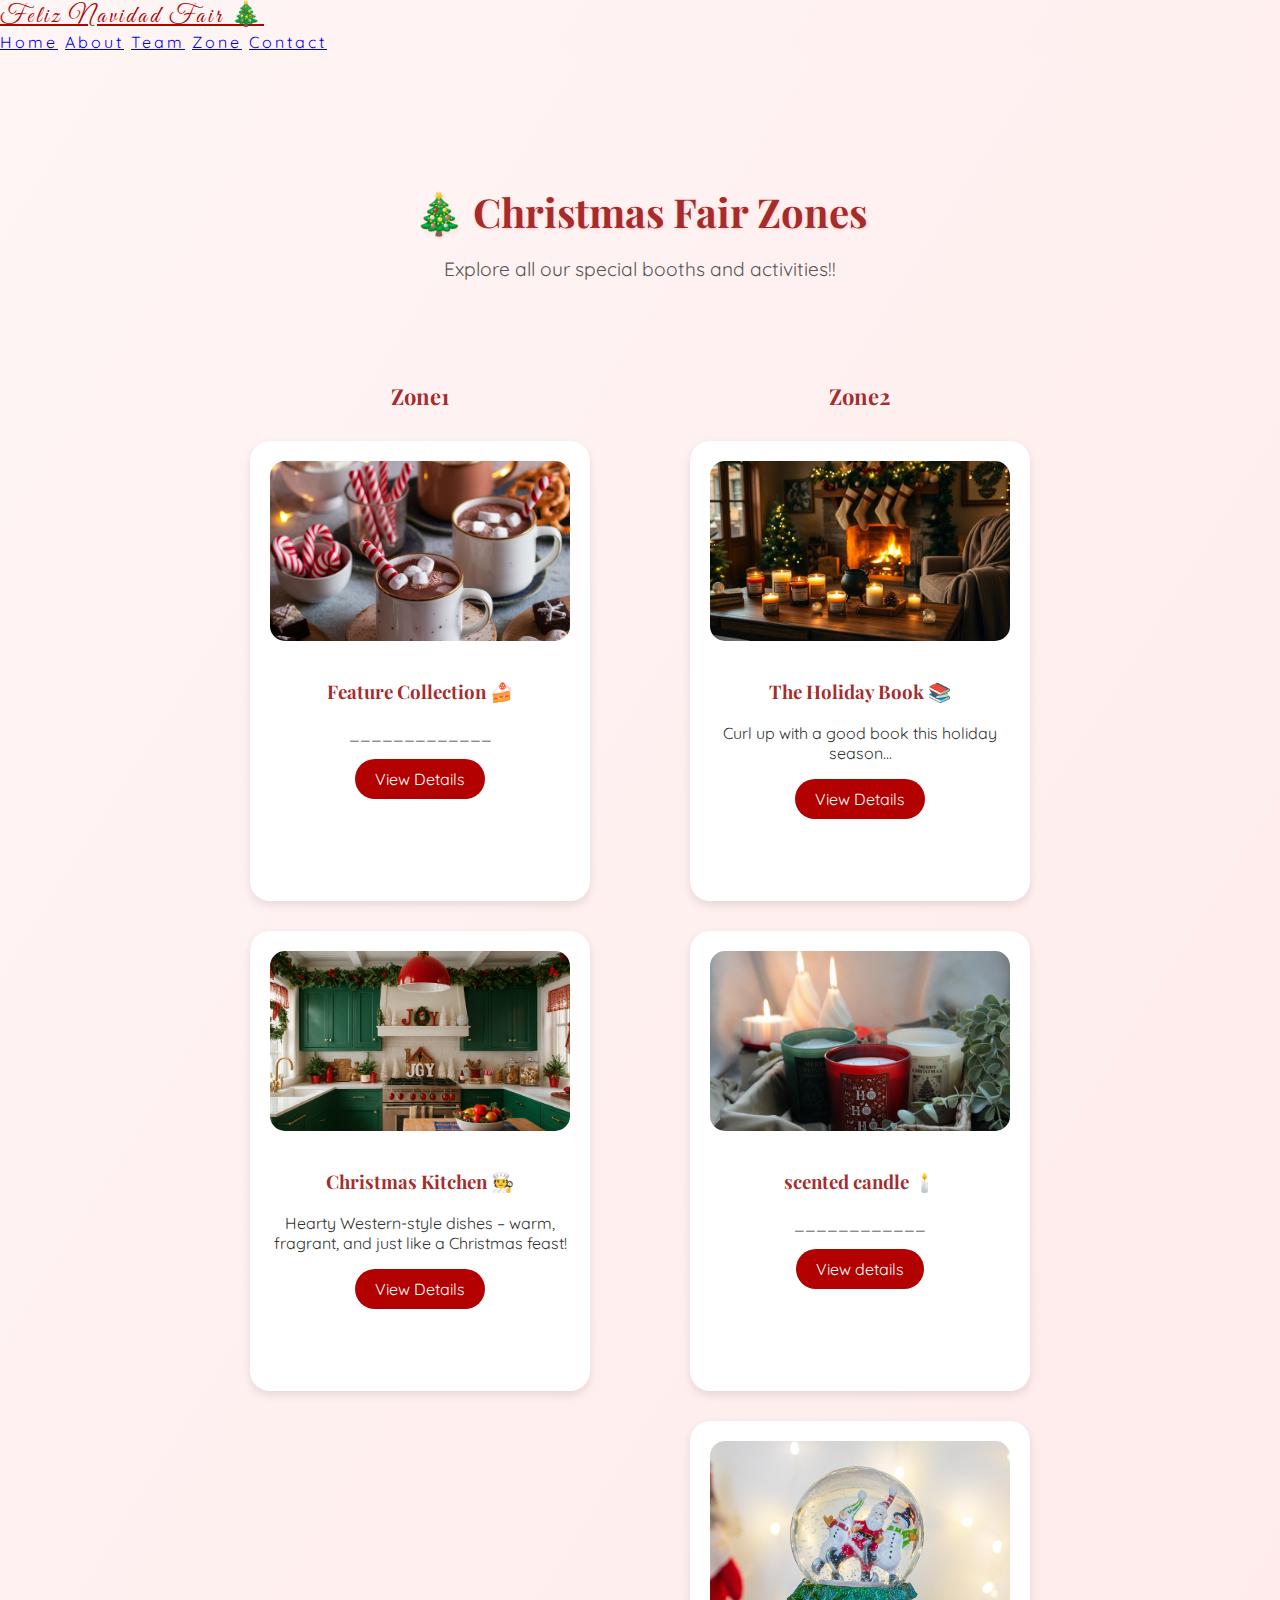
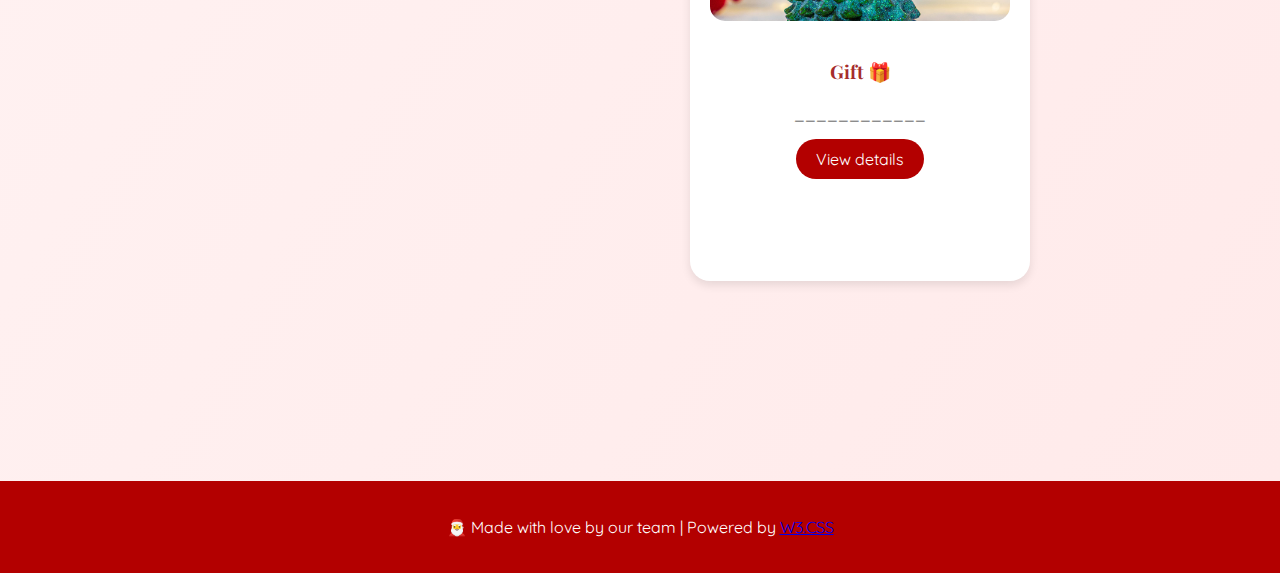
<file: booth-directory.html>
<!DOCTYPE html>
<html lang="th">

<head>
  <meta charset="UTF-8">
  <title>Booth Directory | Feliz Navidad Fair</title>
  <meta name="viewport" content="width=device-width, initial-scale=1">

  <link rel="stylesheet" href="https://www.w3schools.com/w3css/5/w3.css">

  <link rel="stylesheet" href="CSS/mystyle.css">

  <link rel="preconnect" href="https://fonts.googleapis.com">
  <link rel="preconnect" href="https://fonts.gstatic.com" crossorigin>
  <link
    href="https://fonts.googleapis.com/css2?family=Great+Vibes&family=Playfair+Display:wght@400;600&family=Quicksand:wght@400;600&display=swap"
    rel="stylesheet">

  <style>
    body {
      background: linear-gradient(to bottom right, #fff5f5, #ffeaea);
    }

    .zone-section {
      padding-top: 100px;
      padding-bottom: 80px;
    }
  </style>
</head>

<body>

  <div class="w3-top">
    <div class="w3-bar w3-white w3-padding w3-card nav-bar">
      <a href="index.html" class="w3-bar-item w3-button nav-logo">Feliz Navidad Fair 🎄</a>

      <div class="w3-right w3-hide-small">
        <a href="index.html" class="w3-bar-item w3-button">Home</a>
        <a href="index.html#about" class="w3-bar-item w3-button">About</a>
        <a href="index.html#team" class="w3-bar-item w3-button">Team</a>

        <a href="booth-directory.html" class="w3-bar-item w3-button w3-red">Zone</a>

        <a href="index.html#contact" class="w3-bar-item w3-button">Contact</a>
      </div>
    </div>
  </div>

  <div class="zone-section">

    <h2 class="section-title">🎄 Christmas Fair Zones</h2>
    <p class="section-subtitle">Explore all our special booths and activities!!</p>

    <div class="zone-container">

      <!-- zone1 -->
      <div class="zone">
        <div class="zone-tittle">Zone1</div>

        <div class="zone-card">
          <img src="resources/chocolate marshmallow.jpg" alt="Feature Collection" class="zone-image">
          <h3>Feature Collection 🍰</h3>
          <p>_____________</p>
          <a href="boothpage1.html" class="zone-button">View Details</a>
        </div>

        <div class="zone-card">
          <img src="resources/Christmas Kitchen.png" alt="Sweet Delights" class="zone-image">
          <h3>Christmas Kitchen 🧑‍🍳</h3>
          <p>Hearty Western-style dishes – warm, fragrant, and just like a Christmas feast!</p>
          <a href="boothpage2.html" class="zone-button">View Details</a>
        </div>
      </div>

      <!-- zone2 -->
      <div class="zone">
        <div class="zone-tittle">Zone2</div>

        <div class="zone-card">
          <img src="resources/candle1.jpg" alt="The Holiday Book" class="zone-image">
          <h3>The Holiday Book 📚</h3>
          <p>Curl up with a good book this holiday season...</p>
          <a href="boothpage3.html" class="zone-button">View Details</a>
        </div>

        <div class="zone-card">
          <img src="resources/candle2.jpg" alt="scented candle" class="zone-image">
          <h3>scented candle 🕯️</h3>
          <p>____________</p>
          <a href="boothpage4.html" class="zone-button">View details</a>
        </div>

        <div class="zone-card">
          <img src="resources/Snow Globe.jpg" alt="Gifts" class="zone-image">
          <h3>Gift 🎁</h3>
          <p>____________</p>
          <a href="boothpage5.html" class="zone-button">View details</a>
        </div>
      </div>

    </div>
  </div>

  <footer class="footer">
    <p>🎅 Made with love by our team | Powered by <a href="https://www.w3schools.com/w3css/" target="_blank"
        class="w3-hover-text-red">W3.CSS</a></p>
  </footer>

</body>

</html>
</file>
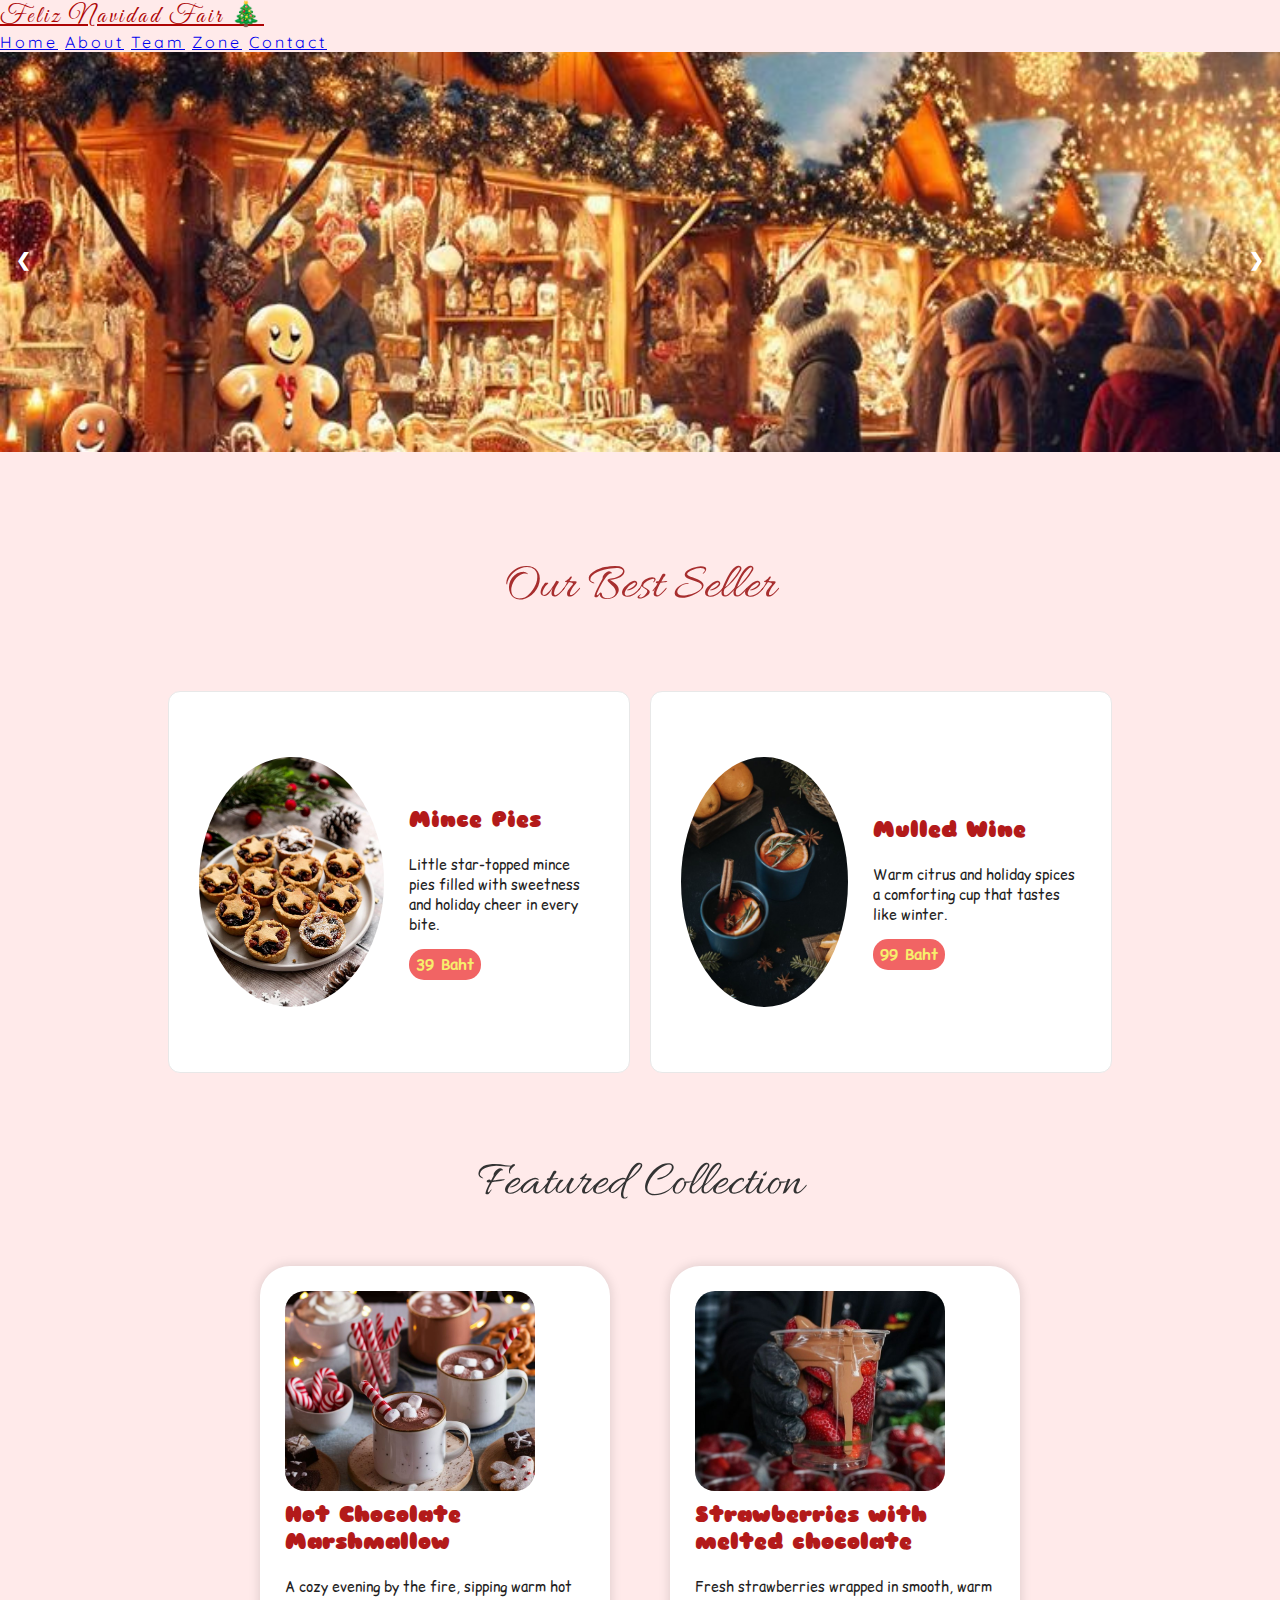
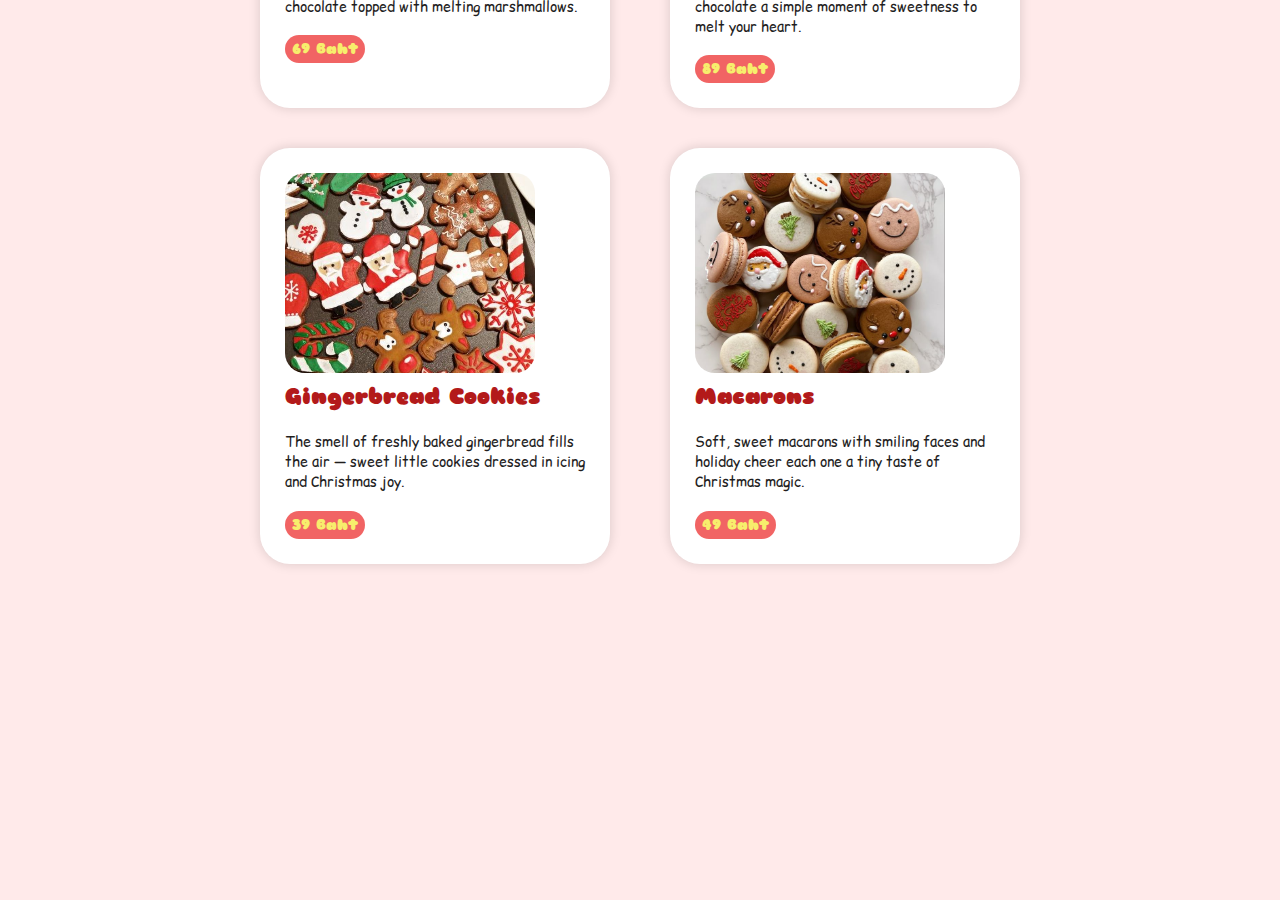
<file: boothpage1.html>
<!DOCTYPE html>
<html lang="en">
<head>
    <meta charset="UTF-8">
    <meta name="viewport" content="width=device-width, initial-scale=1.0">
     <link rel="stylesheet" href="CSS/stylesboothpage1.css">
     <link rel="stylesheet" href="https://www.w3schools.com/w3css/5/w3.css">
     <link rel="stylesheet" href="CSS/mystyle.css">
    <title>Dessert</title>
</head>
<body>
    <div class="poster">
    <div class="w3-top">
        <div class="w3-bar w3-white w3-padding w3-card nav-bar">
           <a href="index.html" class="w3-bar-item w3-button nav-logo">Feliz Navidad Fair 🎄</a>
    
        <div class="w3-right w3-hide-small">
           <a href="index.html" class="w3-bar-item w3-button">Home</a>
           <a href="index.html#about" class="w3-bar-item w3-button">About</a>
           <a href="index.html#team" class="w3-bar-item w3-button">Team</a>
      
           <a href="booth-directory.html" class="w3-bar-item w3-button w3-red">Zone</a>
      
           <a href="index.html#contact" class="w3-bar-item w3-button">Contact</a>
        </div>
        </div>
     </div>

     <div class="slideshow-container">
    <div class="mySlides fade">
      <img src="resources/Christmas Market.jpg" alt="pic1">
    </div>

    <div class="mySlides fade">
      <img src="resources/Dessert shop.jpg" alt="pic2">
    </div>

    <div class="mySlides fade">
      <img src="resources/dessert pretty.jpg" alt="pic3">
    </div>

    <a class="prev" onclick="plusSlides(-1)">&#10094;</a>
    <a class="next" onclick="plusSlides(1)">&#10095;</a>
  </div>

  <script src="js/boothpage4.js"></script>

<section class="Bestseller">
          <h2>Our Best Seller</h2>

     <div class="Bestseller-box">
          <div class="box">
              <img src="resources/Mince pie.jpg" alt="Mince Pies">
          <div class="Bestseller-boxes">
               <h3>Mince Pies</h3>
               <p>Little star-topped mince pies filled with sweetness and holiday cheer in every bite.</p>
               <button class="price">39 Baht</button>
          </div>
          </div>
          <div class="box">
                <img src="resources/Mulled Wine.jpg" alt="Mulled Wine">
          <div class="Bestseller-boxes">
               <h3>Mulled Wine</h3>
               <p>Warm citrus and holiday spices a comforting cup that tastes like winter.</p>
               <button class="price">99 Baht</button>
          </div>
          </div>
     </div>
</section>
     <div class="topper">
          <p>Featured Collection</p>
     </div>
<div class="container">
    <div class="dessert-section">
             <div class="dessert-card">
                   <img src="resources/chocolate marshmallow.jpg" alt="chocolate marshmallow">
                   <h3>Hot Chocolate Marshmallow</h3>
                        <div class="explain">
                             <h4>A cozy evening by the fire, sipping warm hot chocolate topped with melting marshmallows.</h4>
                             <button class="price">69 Baht</button>
                        </div>
            </div>
             <div class="dessert-card">
                   <img src="resources/strawberrychocolate.jpg" alt="strawberrychocolate">
                   <h3>Strawberries with melted chocolate</h3>
                        <div class="explain">
                             <h4>Fresh strawberries wrapped in smooth, warm chocolate  a simple moment of sweetness to melt your heart.</h4> 
                             <button class="price">89 Baht</button>   
                        </div>
            </div>
    </div>
    <div class="dessert-section">
             <div class="dessert-card">
                   <img src="resources/gingerbread.jpg" alt="gingerbread">
                   <h3>Gingerbread Cookies</h3>
                        <div class="explain">
                           <h4>The smell of freshly baked gingerbread fills the air — sweet little cookies dressed in icing and Christmas joy.</h4>
                           <button class="price">39 Baht</button>
                        </div>
            </div>
             <div class="dessert-card">
                   <img src="resources/macaron.jpg" alt="macaron">
                   <h3>Macarons</h3>
                        <div class="explain">
                             <h4>Soft, sweet macarons with smiling faces and holiday cheer each one a tiny taste of Christmas magic.</h4>   
                         <button class="price">49 Baht</button> 
                        </div>
            </div>
    </div>
</div>
</div>
</body>
</html>
</file>
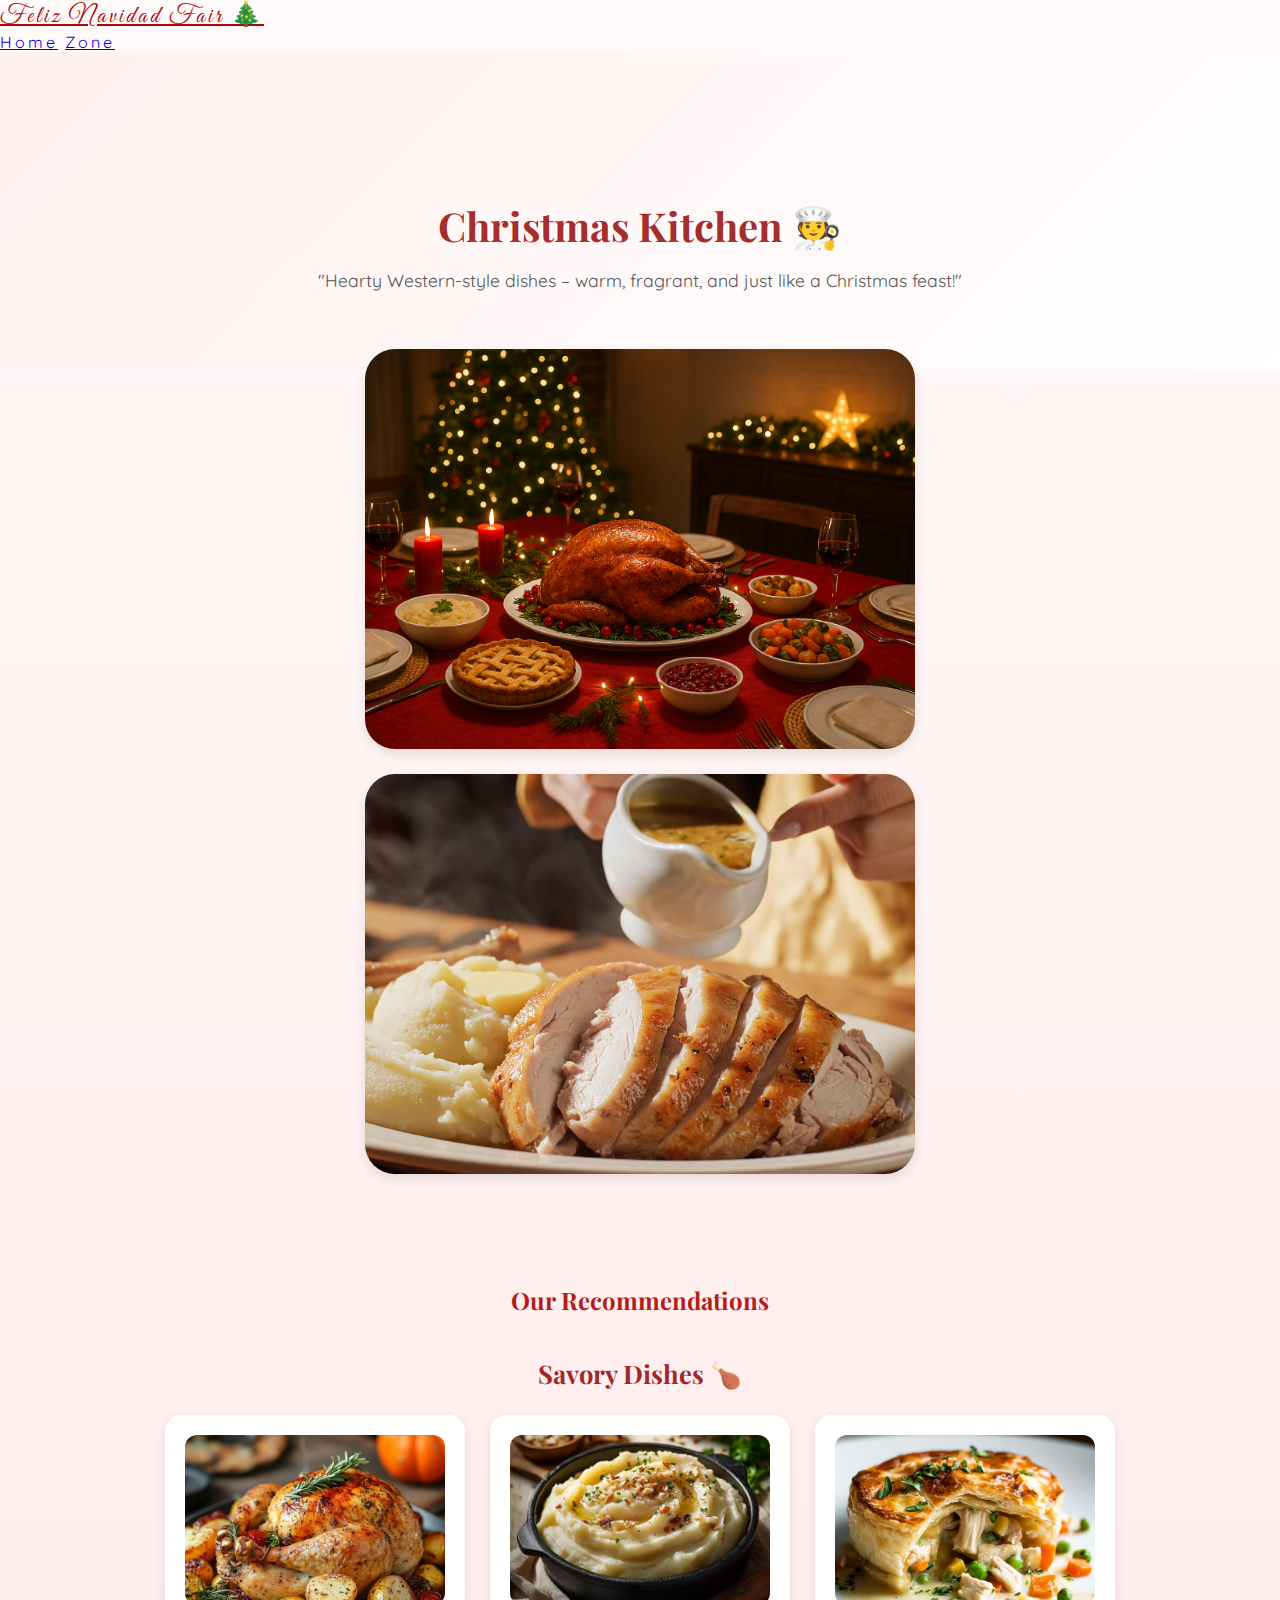
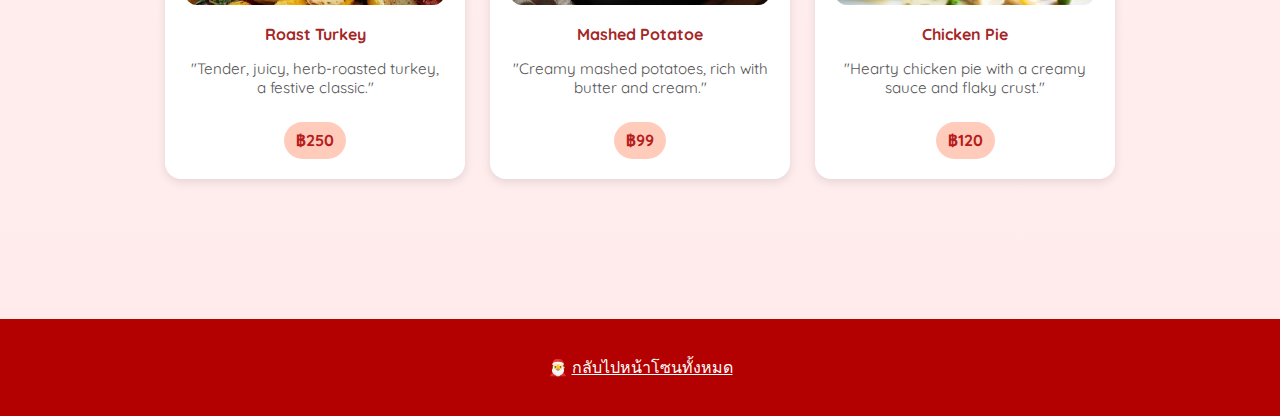
<file: boothpage2.html>
<!DOCTYPE html>
<html lang="th">
<head>
  <meta charset="UTF-8">
  <title>Sweet Delights 🍰 | Feliz Navidad Fair</title>
  <meta name="viewport" content="width=device-width, initial-scale=1">

  <link rel="stylesheet" href="https://www.w3schools.com/w3css/5/w3.css">

  <link rel="preconnect" href="https://fonts.googleapis.com">
  <link rel="preconnect" href="https://fonts.gstatic.com" crossorigin>
  <link href="https://fonts.googleapis.com/css2?family=Great+Vibes&family=Playfair+Display:wght@400;600&family=Quicksand:wght@400;600&display=swap" rel="stylesheet">

  <link rel="stylesheet" href="CSS/mystyle.css">
  <link rel="stylesheet" href="CSS/stylesboothpage2.css">
</head>

<body>

<div class="w3-top">
  <div class="w3-bar w3-white w3-padding w3-card nav-bar">
    
    <a href="index.html" class="w3-bar-item w3-button nav-logo">Feliz Navidad Fair 🎄</a>
    
    <div class="w3-right w3-hide-small">
      <a href="index.html" class="w3-bar-item w3-button">Home</a>
      <a href="booth-directory.html" class="w3-bar-item w3-button w3-red">Zone</a>
    </div>
  </div>
</div>

<header class="booth-header">
  <h1>Christmas Kitchen 🧑‍🍳</h1>
  <p>"Hearty Western-style dishes – warm, fragrant, and just like a Christmas feast!"</p>
</header>

<section class="booth-images">
  <img src="resources/table.png" alt="booth decoration" class="booth-pic">
  
  <video class="booth-pic" autoplay loop muted playsinline>
    <source src="resources/myvideo1.mp4" type="video/mp4">
    เบราว์เซอร์ของคุณไม่รองรับแท็กวิดีโอ
  </video>
  
</section>

<section class="product-section">
  <h2>Our Recommendations</h2>

  <div class="category">
    <h3>Savory Dishes 🍗</h3>
    <div class="product-grid">
      
      <div class="product-card">
        <img src="resources/turkey.jpg" alt="ไก่งวงอบ">
        <h4>Roast Turkey</h4>
        <p>"Tender, juicy, herb-roasted turkey, a festive classic."</p>
        <span class="price">฿250</span>
      </div>

      <div class="product-card">
        <img src="resources/mashed_potatoes.jpg" alt="มันฝรั่งบด">
        <h4>Mashed Potatoe</h4>
        <p>"Creamy mashed potatoes, rich with butter and cream."</p>
        <span class="price">฿99</span>
      </div>

      <div class="product-card">
        <img src="resources/chicken_pie.jpg" alt="พายไก่">
        <h4>Chicken Pie</h4>
        <p>"Hearty chicken pie with a creamy sauce and flaky crust."</p>
        <span class="price">฿120</span>
      </div>

    </div>
  </div>

</section>
<footer class="footer">
  <p>🎅 <a href="booth-directory.html" style="text-decoration: underline; color: white;">กลับไปหน้าโซนทั้งหมด</a></p>
</footer>

</body>
</html>
</file>
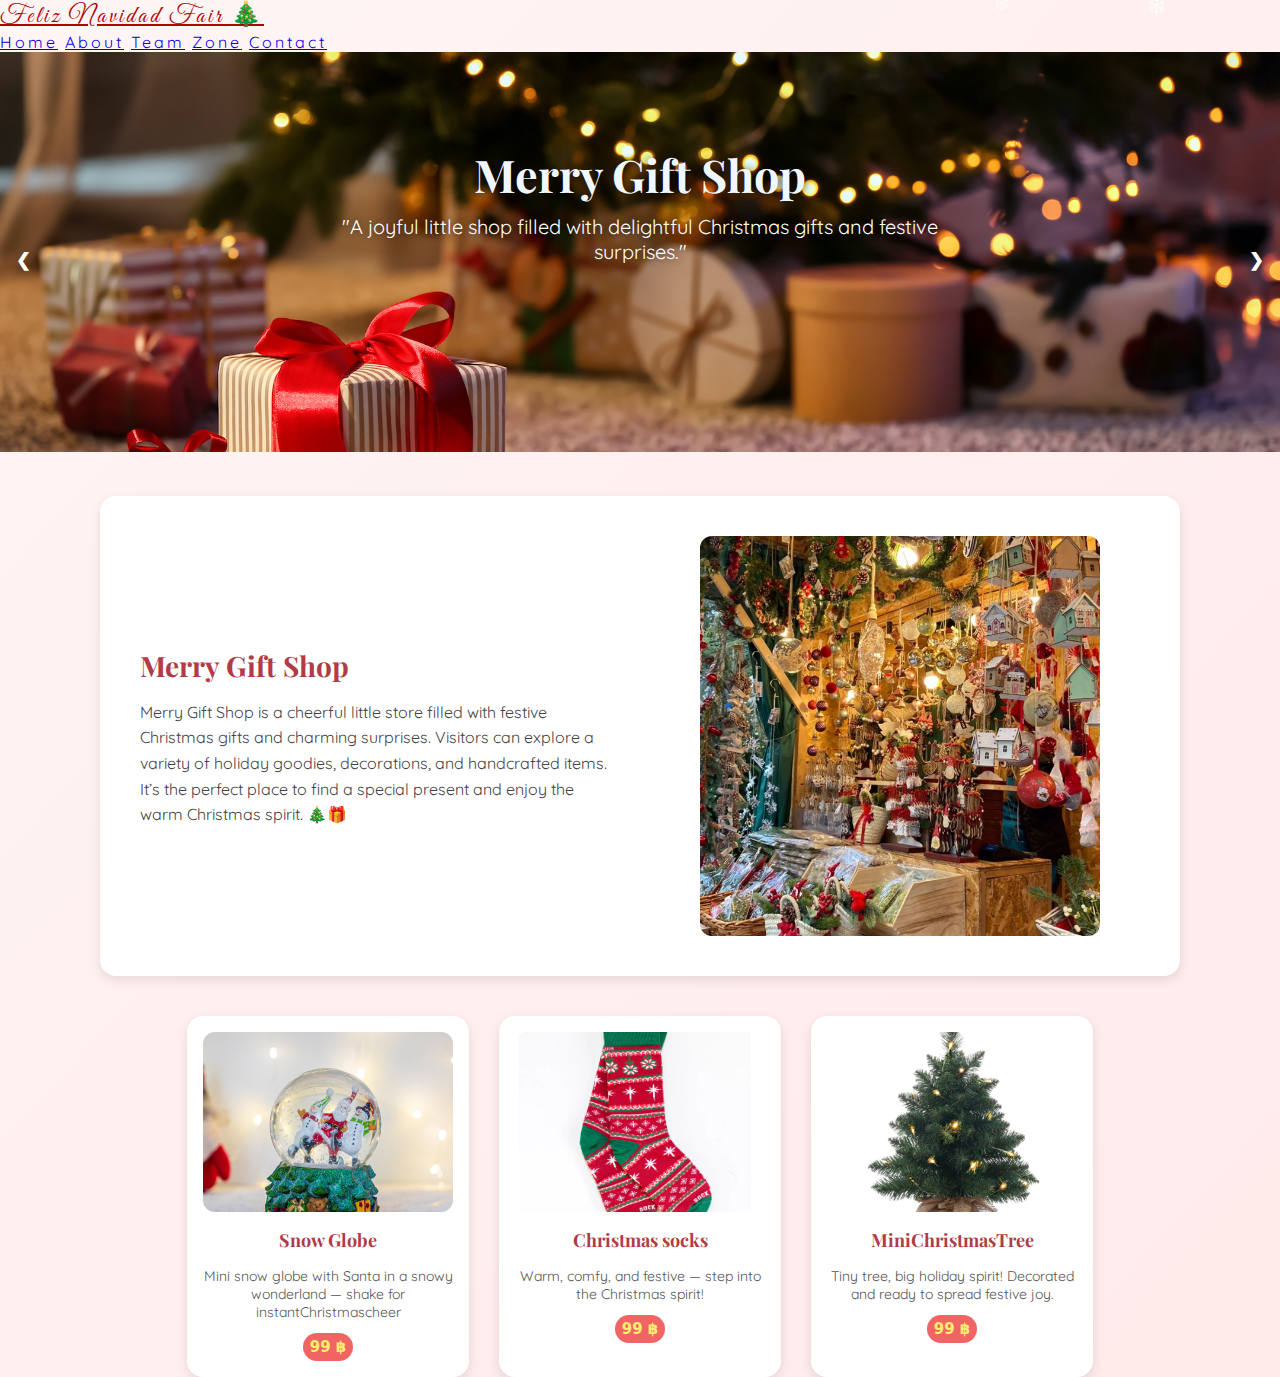
<file: boothpage5.html>
<!DOCTYPE html>
<html lang="en">

<head>
    <meta charset="UTF-8">
    <meta name="viewport" content="width=device-width, initial-scale=1.0">
    <link rel="stylesheet" href="https://www.w3schools.com/w3css/5/w3.css">
    <link rel="stylesheet" href="CSS/stylesboothpage5.css">
    <link rel="stylesheet" href="CSS/mystyle.css">
    <title>Fantasy Gift Shop</title>
</head>

<body>
    <div class="w3-top">
        <div class="w3-bar w3-white w3-padding w3-card nav-bar">
            <a href="index.html" class="w3-bar-item w3-button nav-logo">Feliz Navidad Fair 🎄</a>

            <div class="w3-right w3-hide-small">
                <a href="index.html" class="w3-bar-item w3-button">Home</a>
                <a href="index.html#about" class="w3-bar-item w3-button">About</a>
                <a href="index.html#team" class="w3-bar-item w3-button">Team</a>

                <a href="booth-directory.html" class="w3-bar-item w3-button w3-red">Zone</a>

                <a href="index.html#contact" class="w3-bar-item w3-button">Contact</a>
            </div>
        </div>
    </div>
    
    <div class="slideshow-container">
    <div class="mySlides fade">
      <img src="resources/christmas-gift.jpg" alt="pic1">
      <div class="text-overlay">
            <h1>Merry Gift Shop</h1>
            <p>"A joyful little shop filled with delightful Christmas gifts and festive surprises."</p>
      </div>
    </div>

    <div class="mySlides fade">
      <img src="resources/gift shop.jpg" alt="pic2">
      <div class="text-overlay">
            <h1>Merry Gift Shop</h1>
            <p>"A joyful little shop filled with delightful Christmas gifts and festive surprises."</p>
      </div>
    </div>

    <div class="mySlides fade">
      <img src="resources/sock gift.jpg" alt="pic3">
      <div class="text-overlay">
            <h1>Merry Gift Shop</h1>
            <p>"A joyful little shop filled with delightful Christmas gifts and festive surprises."</p>
      </div>
    </div>

    <a class="prev" onclick="plusSlides(-1)">&#10094;</a>
    <a class="next" onclick="plusSlides(1)">&#10095;</a>
  </div>

  <script src="js/boothpage4.js"></script>

    <div class="container">
    <div class="text-section">
      <h1>Merry Gift Shop</h1>
      <p>Merry Gift Shop is a cheerful little store filled with festive Christmas gifts and charming surprises.
Visitors can explore a variety of holiday goodies, decorations, and handcrafted items.
It’s the perfect place to find a special present and enjoy the warm Christmas spirit. 🎄🎁</p>
    </div>
    <div class="image-section">
      <img src="resources/gift store.jpg" alt="mystore">
    </div>
  </div>

  <div class="card-container">
    <div class="card">
      <img src="resources/Snow Globe.jpg" alt="SnowGlobe">
      <h2>Snow Globe</h2>
      <p>Mini snow globe with Santa in a snowy wonderland — shake for instantChristmascheer</p>
      <button class="price">99 ฿</button>
    </div>

    <div class="card">
      <img src="resources/Socks.jpg" alt="socks">
      <h2>Christmas socks</h2>
      <p>Warm, comfy, and festive — step into the Christmas spirit!</p>
      <button class="price">99 ฿</button>
    </div>

    <div class="card">
      <img src="resources/MiniChristmasTree.jpg" alt="MiniChristmasTree">
      <h2>MiniChristmasTree</h2>
      <p>Tiny tree, big holiday spirit! Decorated and ready to spread festive joy.</p>
      <button class="price">99 ฿</button>
    </div>
  </div>

  <script src="js/main.js"></script>
  
</body>
</html>
</file>
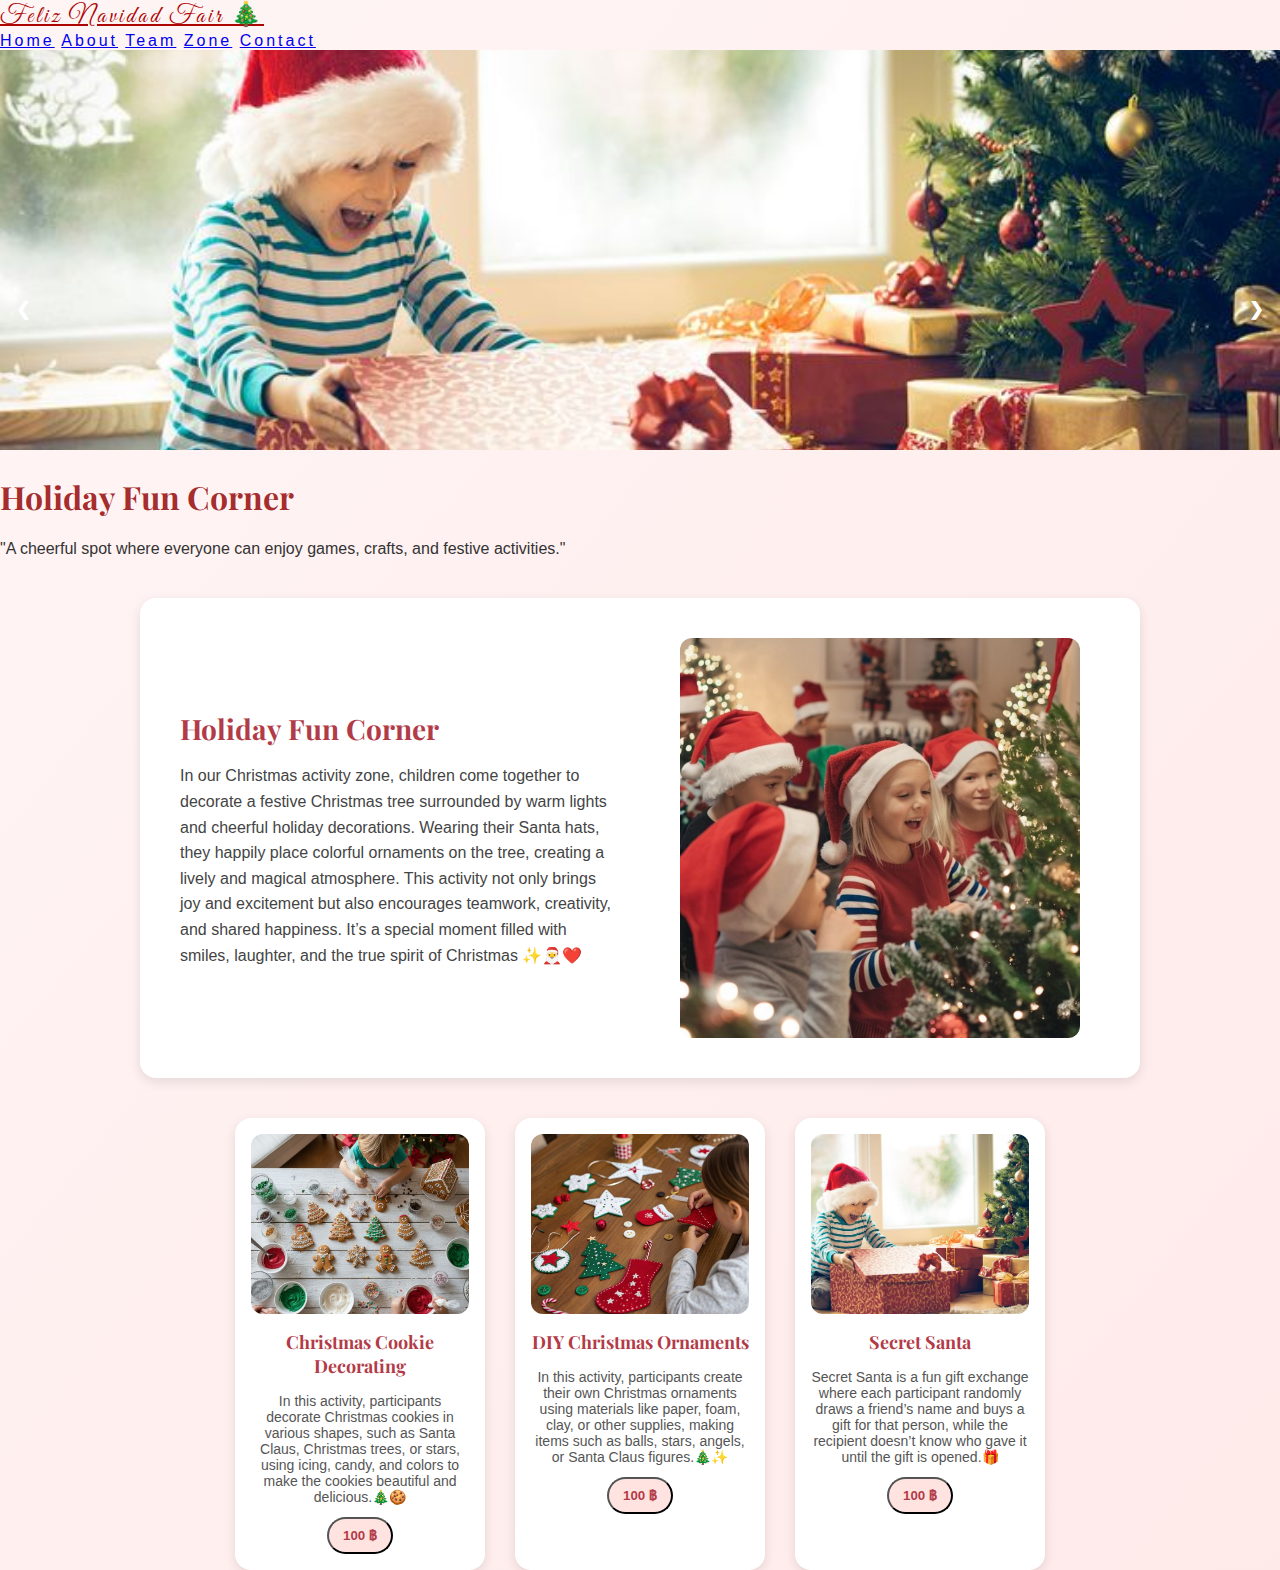
<file: boothpage6.html>
<!DOCTYPE html>
<html lang="th">
<head>
  <meta charset="UTF-8">
  <title>Sweet Delights 🍰 | Feliz Navidad Fair</title>
  <meta name="viewport" content="width=device-width, initial-scale=1">

  <link rel="stylesheet" href="https://www.w3schools.com/w3css/5/w3.css">

  <link rel="preconnect" href="https://fonts.googleapis.com">
  <link rel="preconnect" href="https://fonts.gstatic.com" crossorigin>
  <link href="https://fonts.googleapis.com/css2?family=Great+Vibes&family=Playfair+Display:wght@400;600&family=Quicksand:wght@400;600&display=swap" rel="stylesheet">
  <link rel="stylesheet" href="CSS/mystyle.css">
  <link rel="stylesheet" href="CSS/stylesboothpage4.css">
</head>

<body>

<div class="w3-top">
  <div class="w3-bar w3-white w3-padding w3-card nav-bar">
    <a href="index.html" class="w3-bar-item w3-button nav-logo">Feliz Navidad Fair 🎄</a>
    
    <div class="w3-right w3-hide-small">
      <a href="index.html" class="w3-bar-item w3-button">Home</a>
      <a href="index.html#about" class="w3-bar-item w3-button">About</a>
      <a href="index.html#team" class="w3-bar-item w3-button">Team</a>
      
      <a href="booth-directory.html" class="w3-bar-item w3-button w3-red">Zone</a>
      
      <a href="index.html#contact" class="w3-bar-item w3-button">Contact</a>
    </div>
  </div>
</div>

<div class="slideshow-container">
    <div class="mySlides fade">
      <img src="resources/secreat activites.jpg" alt="pic1">
      <div class="text-overlay">
            <h1>Holiday Fun Corner</h1>
            <p>"A cheerful spot where everyone can enjoy games, crafts, and festive activities."</p>
      </div>
    </div>

    <div class="mySlides fade">
      <img src="resources/cookie activites.jpg" alt="pic2">
      <div class="text-overlay">
            <h1>Holiday Fun Corner</h1>
            <p>"A cheerful spot where everyone can enjoy games, crafts, and festive activities. "</p>
      </div>
    </div>

    <div class="mySlides fade">
      <img src="resources/DIY activities.jpg" alt="pic3">
      <div class="text-overlay">
            <h1>Holiday Fun Corner</h1>
            <p>"A cheerful spot where everyone can enjoy games, crafts, and festive activities. "</p>
      </div>
    </div>

    <a class="prev" onclick="plusSlides(-1)">&#10094;</a>
    <a class="next" onclick="plusSlides(1)">&#10095;</a>
  </div>

  <script src="js/boothpage4.js"></script>

  <div class="container">
    <div class="text-section">
      <h1>Holiday Fun Corner</h1>
      <p>In our Christmas activity zone, children come together to decorate a festive Christmas tree surrounded by warm lights and cheerful holiday decorations. Wearing their Santa hats, they happily place colorful ornaments on the tree, creating a lively and magical atmosphere.
This activity not only brings joy and excitement but also encourages teamwork, creativity, and shared happiness. It’s a special moment filled with smiles, laughter, and the true spirit of Christmas ✨🎅❤️</p>
    </div>
    <div class="image-section">
      <img src="resources/activity zone.jpg" alt="mystore">
    </div>
  </div>

  <div class="card-container">
    <div class="card">
      <img src="resources/Christmas Cookie Decorating.jpg" alt="Christmas Cookie Decorating">
      <h2>Christmas Cookie Decorating</h2>
      <p>In this activity, participants decorate Christmas cookies in various shapes, such as Santa Claus, Christmas trees, or stars, using icing, candy, and colors to make the cookies beautiful and delicious.🎄🍪</p>
      <button class="price">100 ฿</button>
    </div>

    <div class="card">
      <img src="resources/DIY Christmas Ornaments.jpg" alt="DIY Christmas Ornaments">
      <h2>DIY Christmas Ornaments</h2>
      <p>In this activity, participants create their own Christmas ornaments using materials like paper, foam, clay, or other supplies, making items such as balls, stars, angels, or Santa Claus figures.🎄✨</p>
      <button class="price">100 ฿</button>
    </div>

    <div class="card">
      <img src="resources/secreat activites.jpg" alt="Secret Santa ">
      <h2>Secret Santa </h2>
      <p>Secret Santa is a fun gift exchange where each participant randomly draws a friend’s name and buys a gift for that person, while the recipient doesn’t know who gave it until the gift is opened.🎁 </p>
      <button class="price">100 ฿</button>
    </div>
  </div>

</body>
</html>
</file>
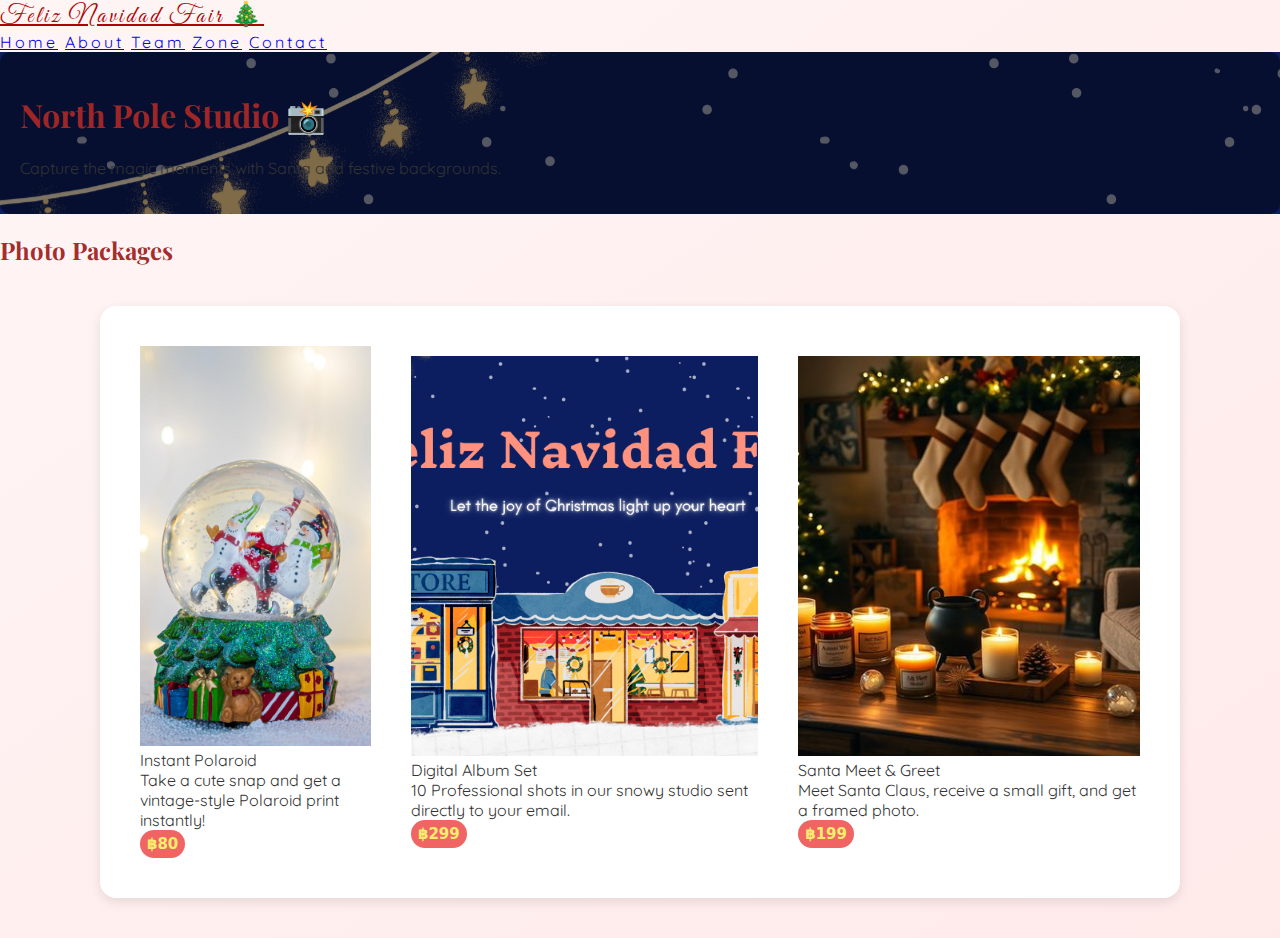
<file: boothpage7.html>
<!DOCTYPE html>
<html lang="en">

<head>
    <meta charset="UTF-8">
    <meta name="viewport" content="width=device-width, initial-scale=1.0">
    <link rel="stylesheet" href="https://www.w3schools.com/w3css/5/w3.css">
    <link rel="stylesheet" href="CSS/stylesboothpage5.css">
    <link rel="stylesheet" href="CSS/mystyle.css">
    <title>North Pole Studio</title>
</head>

<body>
    <div class="w3-top">
        <div class="w3-bar w3-white w3-padding w3-card nav-bar">
            <a href="index.html" class="w3-bar-item w3-button nav-logo">Feliz Navidad Fair 🎄</a>

            <div class="w3-right w3-hide-small">
                <a href="index.html" class="w3-bar-item w3-button">Home</a>
                <a href="index.html#about" class="w3-bar-item w3-button">About</a>
                <a href="index.html#team" class="w3-bar-item w3-button">Team</a>
                <a href="booth-directory.html" class="w3-bar-item w3-button w3-red">Zone</a>
                <a href="index.html#contact" class="w3-bar-item w3-button">Contact</a>
            </div>
        </div>
    </div>

    <section class="banner" style="background-image: url('resources/Nightinchristmas.png');">
        <div class="banner-text" style="background-color: rgba(0,0,0,0.5); padding: 20px; border-radius: 10px;">
            <h1>North Pole Studio 📸</h1>
            <p>Capture the magic moments with Santa and festive backgrounds.</p>
        </div>
    </section>

    <h2 class="h2-text">Photo Packages</h2>
    <div class="container">
        <div class="product">
            <img src="resources/Snow Globe.jpg" alt="Polaroid">
            <div class="product-title">Instant Polaroid</div>
            <div class="product-desc">Take a cute snap and get a vintage-style Polaroid print instantly!</div>
            <div class="price">&#3647;80</div>
        </div>
        <div class="product">
            <img src="resources/Nightinchristmas.png" alt="Digital Set">
            <div class="product-title">Digital Album Set</div>
            <div class="product-desc">10 Professional shots in our snowy studio sent directly to your email.</div>
            <div class="price">&#3647;299</div>
        </div>
        <div class="product">
            <img src="resources/candle1.jpg" alt="Santa Meet">
            <div class="product-title">Santa Meet & Greet</div>
            <div class="product-desc">Meet Santa Claus, receive a small gift, and get a framed photo.</div>
            <div class="price">&#3647;199</div>
        </div>
    </div>
</body>

</html>
</file>
<file: CSS/mystyle.css>
@import url('https://fonts.googleapis.com/css2?family=Great+Vibes&family=Playfair+Display:wght@400;600&family=Quicksand:wght@400;600&display=swap');

/* 🌟 GLOBAL STYLE */
body {
  font-family: "Quicksand", sans-serif;
  margin: 0;
  padding: 0;
  background: #ffffff;
  color: #333;
  overflow-x: hidden;
}

.w3-top {
  top: 0;
  position: relative;
  width: 100%;
  z-index: 1000;
  margin: 0;
  border: none;
}


h1, h2, h3, .section-title {
  font-family: "Playfair Display", serif;
  color: #a42727f7;
}

/* 🌟 NAVBAR */
.nav-bar {
  letter-spacing: 3px;
}

.nav-logo {
  font-family: "Great Vibes", cursive;
  font-size: 1.5em;
  color: #ad0404 !important;
}

/* 🌟 HEADER */
.header-section {
  text-align: center;
  background: #b30000;
  color: white;
  margin:0;
  padding: 0;
}

/* 🌟 ABOUT */
.about-section {
  padding: 60px 40px;
  max-width: 1100px;
}

/* 🌟 TEAM */
.team-section {
  background-color: #f9f9f9;
  padding: 64px 20px;
  overflow-x: hidden; /* ปิดสกอร์แนวตั้งไม่ให้โผล่ */
}

.team-scroll {
  display: flex;
  gap: 30px;
  overflow-x: auto; /* ✅ ให้เลื่อนข้างได้ */
  overflow-y: hidden; /* ❗ กันไม่ให้มีแถบเลื่อนแนวตั้ง */
  scroll-behavior: smooth;
  padding: 20px;
  white-space: nowrap; /* ทำให้ไม่ตัดบรรทัด */
}

.team-scroll::-webkit-scrollbar {
  height: 10px;
}

.team-scroll::-webkit-scrollbar-thumb {
  background-color: #b30000;
  border-radius: 10px;
}

.team-member {
  flex: 0 0 auto;
  width: 200px;
  text-align: center;
}


.team-member img {
  width: 100%;
  border-radius: 50%;
  margin-bottom: 10px;
  box-shadow: 0 4px 10px rgba(0,0,0,0.1);
}


/* 🌟 ZONE SECTION */
.zone-section {
  text-align: center;
  padding: 80px 20px;
  background: linear-gradient(to bottom right, #fff5f5, #ffeaea);
}

.section-title {
  font-size: 2.5em;
  margin-bottom: 10px;
  text-shadow: 1px 1px 3px #ffcccc;
}

.section-subtitle {
  font-size: 1.2em;
  color: #555;
  margin-bottom: 40px;
}

.zone-container {
  display: flex;
  justify-content: center;
  flex-wrap: nowrap;
  align-items: flex-start;
  gap: 60px;
  padding: 30px;
  max-width: 1400px;
  margin: 40px auto;
}

.zone{
flex: 0 0 auto;
width: 340px;
display: flex;
justify-content: flex-start;
padding: 20px;
flex-direction: column;
align-items: center;
border-radius: 8px
}


.zone-card {
  background-color: #ffffff;
  border-radius: 20px;
  box-shadow: 0 4px 10px rgba(0,0,0,0.1);
  width: 300px;
  min-height: 420px;
  padding: 20px;
  transition: transform 0.3s, box-shadow 0.3s;
  margin-bottom: 30px;
  justify-content:space-between;
}

.zone-tittle{
font-size: 22px;
font-weight: bold;
font-family: "Playfair Display", serif;
color: #a42727f7;
padding: 10px;
margin-bottom: 20px;
}

.zone-card:hover {
  transform: translateY(-10px);
  box-shadow: 0 6px 15px rgba(0,0,0,0.15);
}

.zone-image {
  width: 100%;
  height: 180px;
  object-fit: cover;
  border-radius: 15px;
  margin-bottom: 15px;
}

.zone-button {
  display: inline-block;
  padding: 10px 20px;
  background-color: #b30000;
  color: white;
  border-radius: 25px;
  text-decoration: none;
  transition: background-color 0.3s;
}

.zone-button:hover {
  background-color: #d40000;
}

/* 🌟 CONTACT */
.contact-section {
  background-color: #fff0f0;
  padding: 64px 20px;
}

.contact-form {
  max-width: 600px;
}

/* 🌟 FOOTER */
.footer {
  background: #b30000;
  color: white;
  text-align: center;
  padding: 20px;
}
</file>
<file: CSS/stylesboothpage1.css>
@import url('https://fonts.googleapis.com/css2?family=Allura&family=Delicious+Handrawn&family=Love+Light&display=swap');
@import url('https://fonts.googleapis.com/css2?family=Sniglet&display=swap');
@import url('https://fonts.googleapis.com/css2?family=Delicious+Handrawn&display=swap');
@import url('https://fonts.googleapis.com/css2?family=Comic+Relief:wght@400;700&display=swap');
.poster{
    background-color:#ffeaea ;
    width: 100%;
    height: 2500px;
}
.topper{
  font-family: "Allura", cursive;
  font-weight: 400;
  font-style: normal;
  font-size: 50px;
  text-align: center;
  margin-top: 80px;
}

.slideshow-container {
  max-width: 100%;
  position: relative;
  margin: auto;
}

.mySlides {
  display: none;
}

img {
  width: 100%;
  height: 400px;
  object-fit: cover;
}

.prev, .next {
  cursor: pointer;
  position: absolute;
  top: 50%;
  width: auto;
  padding: 16px;
  margin-top: -22px;
  color: white;
  font-weight: bold;
  font-size: 18px;
  transition: 0.3s;
  user-select: none;
}

.next { right: 0; }
.prev:hover, .next:hover { background-color: rgba(0,0,0,0.6); }
.dessert-section{
    display: flex;
    justify-content: center;
    gap: 60px; 
    flex-wrap: wrap; 
    margin-bottom: 40px;
  }
.dessert-card {
    width: 300px;
    border-radius: 30px;
    background: white;
    padding: 25px;
    box-shadow: 0px 0px 12px rgba(0,0,0,0.15);
    overflow: hidden;
    transition: transform .25s ease, box-shadow .25s ease;
}
.dessert-card:hover{
  transform: translateY(-6px);
  box-shadow: 0px 8px 20px rgba(0,0,0,0.18);
}
.dessert-card img {
  width: 250px;
  height: 200px;
  object-fit: cover;
  border-radius: 20px;
  display: block;
}
.dessert-card h3 {
    margin-top: 10px;
    color:#b31a1a;
    font-family:"Sniglet", system-ui;
    font-size: 22px;
}
.explain h4 {
  font-size: 14px;
  color: #1f1e1e;
  text-align: left;
  margin-top: -15px;
  font-family: "Comic Relief", system-ui;
  font-weight: 400;
  margin-top: 10px;
  font-style: normal;
}  
.Bestseller h2 {
  font-family: "Allura", cursive;
  font-weight: 400;
  font-style: normal;
  font-size: 50px;
  text-align: center;  
  margin-top: 100px;
}
.Bestseller-boxes p {
  font-family: "Comic Relief", system-ui;
  font-size: 14px;
  color: #1f1e1e;
  margin-top: 5px;
  
}
.Bestseller-box {
    display: flex;
    justify-content: center;
    gap: 20px;
    flex-wrap: wrap;   
}
.Bestseller-boxes h3 {
    color:#b31a1a;
    font-family:"Sniglet", system-ui;
    font-size: 22px;
}
.Bestseller-boxes button {
    font-family: "Comic Relief", system-ui;
    font-size: 15px;
}

.box {
    background: #fff;
    padding: 30px;
    width: 400px;
    height: 320px;
    border-radius: 12px;
    border: 1px solid #e8e8e8;
    display: flex;
    align-items: center;
    gap: 25px;
    margin-top: 30px;
}
.box img {
width: 250px;
height: 250px;
border-radius: 50%;
object-fit: cover;
}
.boxes h3 {
    font-size: 22px;
    margin-bottom: 10px;
}
.price{
  background-color: rgba(235, 37, 37, 0.71);
  padding: 5px 7px;
  border-radius: 15px;
  display: inline-block;
  font-weight: 600;
  font-family: "Sniglet", system-ui;
  font-size: 15px;
  color: #f7ee6c;
  border: none;
  outline: none;
  cursor: pointer;
}
</file>
<file: CSS/stylesboothpage2.css>
body {
  background: linear-gradient(to bottom, #fffafa, #ffeaea);
  font-family: "Quicksand", sans-serif;
  color: #333;
  margin: 0;
  padding: 0;
}
.slideshow-container {
  max-width: 100%;
  position: relative;
  margin: auto;
}

.mySlides {
  display: none;
}

img {
  width: 100%;
  height: 400px;
  object-fit: cover;
}

.prev, .next {
  cursor: pointer;
  position: absolute;
  top: 50%;
  width: auto;
  padding: 16px;
  margin-top: -22px;
  color: white;
  font-weight: bold;
  font-size: 18px;
  transition: 0.3s;
  user-select: none;
}

.next { right: 0; }
.prev:hover, .next:hover { background-color: rgba(0,0,0,0.6); }

.booth-header {
  text-align: center;
  padding: 120px 20px 60px;
  background: linear-gradient(135deg, #fff0f0, #fff);
  color: #a42727;
}
.booth-header h1 {
  font-size: 2.5em;
  margin-bottom: 10px;
  font-family: "Playfair Display", serif;
}
.booth-header p {
  color: #555;
  font-size: 1.1em;
}

.booth-images {
  display: flex;
  justify-content: center;
  flex-wrap: wrap;
  gap: 25px;
  margin: 40px auto;
  max-width: 1000px;
  margin-top: -20px;
}
.booth-pic {
  width: 45%;
  min-width: 550px;
  height: 400px;
  object-fit: cover;
  border-radius: 30px;
  box-shadow: 0 5px 12px rgba(0, 0, 0, 0.1);
  transition: transform 0.3s;
}
.booth-pic:hover {
  transform: scale(1.03);
}

.product-section {
  text-align: center;
  padding: 50px 20px 80px;
}
.product-section h2 {
  color: #b71c1c;
  font-family: "Playfair Display", serif;
  margin-bottom: 40px;
}

.category {
  margin-bottom: 60px;
}
.category h3 {
  font-family: "Playfair Display", serif;
  color: #a42727;
  font-size: 1.6em;
  margin-bottom: 25px;
}

.product-grid {
  display: flex;
  justify-content: center;
  flex-wrap: wrap;
  gap: 25px;
}
.product-card {
  background: #fff;
  border-radius: 16px;
  box-shadow: 0 3px 10px rgba(0, 0, 0, 0.1);
  width: 260px;
  padding: 20px;
  transition: transform 0.3s;
}
.product-card:hover {
  transform: translateY(-6px);
}
.product-card img {
  width: 100%;
  height: 170px;
  border-radius: 12px;
  object-fit: cover;
}
.product-card h4 {
  margin: 15px 0 5px;
  color: #a42727;
}
.product-card p {
  font-size: 0.95em;
  color: #555;
}
.price {
  display: inline-block;
  background: #ffccbc;
  color: #b71c1c;
  font-weight: bold;
  padding: 6px 12px;
  border-radius: 20px;
  margin-top: 10px;
}

@media screen and (max-width: 600px) {
  .product-card {
    width: 90%; 
  }
  .booth-pic {
    width: 90%; 
    min-width: unset;
  }
}
</file>
<file: CSS/stylesboothpage5.css>
@import url('https://fonts.googleapis.com/css2?family=Great+Vibes&family=Playfair+Display:wght@400;600&family=Quicksand:wght@400;600&display=swap');

body {
  background: linear-gradient(to bottom right, #fff5f5, #ffeaea)!important;
  font-family: "Quicksand", sans-serif;
  color: #333;
  margin: 0;
  padding: 0;
}
.slideshow-container {
  max-width: 100%;
  position: relative;
  margin: auto;
}

.mySlides {
  display: none;
}

img {
  width: 100%;
  height: 400px;
  object-fit: cover;
}

.prev, .next {
  cursor: pointer;
  position: absolute;
  top: 50%;
  width: auto;
  padding: 16px;
  margin-top: -22px;
  color: white;
  font-weight: bold;
  font-size: 18px;
  transition: 0.3s;
  user-select: none;
}

.next { right: 0; }
.prev:hover, .next:hover { background-color: rgba(0,0,0,0.6); }
.text-overlay {
    position: absolute;
    top: 40%;
    left: 50%;
    transform: translate(-50%, -50%);
    text-align: center;
    color: white;
    text-shadow: 0 0 8px rgba(0,0,0,0.7);
}
.text-overlay h1 {
    font-size: 45px;
    margin: 0;
    color: aliceblue;
}

.text-overlay p {
    font-size: 20px;
    margin-top: 10px;
    color: #fff;
}
.container {
  display: flex;
  align-items: center;          
  justify-content: space-between;
  max-width: 1000px;            
  margin: 40px auto;             
  background-color: #ffffff;
  border-radius: 16px;
  box-shadow: 0 4px 12px rgba(0,0,0,0.1);
  padding: 40px;
  gap: 40px; 
  transition: transform 0.3s ease, box-shadow 0.3s ease;            
}
.container:hover {
    transform: translateY(-10px);   /* ขยับขึ้น 10px */
    box-shadow: 0 10px 20px rgba(0,0,0,0.15);
}
.text-section {
  flex: 1;                   
}

.text-section h1 {
  font-size: 28px;
  color: #b23b48;
  margin-bottom: 16px;
}

.text-section p {
  font-size: 16px;
  color: #444;
  line-height: 1.6;
}

.image-section {
  flex: 1;
  display: flex;
  justify-content: center;
}

.image-section img {
  width: 100%;
  max-width: 400px;
  border-radius: 12px;
  object-fit: cover;
}
.card-container {
  display: flex;
  flex-wrap: wrap;    
  justify-content: center; 
  gap: 30px;              
}

.card {
  background-color: #fff;
  border-radius: 16px;
  box-shadow: 0 4px 12px rgba(0,0,0,0.1);
  width: 250px;
  text-align: center;
  padding: 16px;
  transition: transform 0.2s ease;
}

.card:hover {
  transform: translateY(-5px);
}

.card img {
  width: 100%;
  border-radius: 12px;
  height: 180px;
  object-fit: cover;
}

.card h2 {
  font-size: 18px;
  color: #b23b48;
  margin-top: 12px;
}

.card p {
  color: #555;
  font-size: 14px;
  margin: 8px 0 12px;
}

.price{
  background-color: rgba(235, 37, 37, 0.71);
  padding: 5px 7px;
  border-radius: 15px;
  display: inline-block;
  font-weight: 600;
  font-family: "Sniglet", system-ui;
  font-size: 15px;
  color: #f7ee6c;
  border: none;
  outline: none;
  cursor: pointer;
}
.snow-container {
  position: fixed;
  top: 0;
  left: 0;
  width: 100%;
  height: 100%;
  pointer-events: none; /* เพื่อไม่ให้บังการคลิก */
  overflow: hidden;
  z-index: 9999;
}

.snowflake {
  position: absolute;
  top: -10px;
  color: white;
  font-size: 12px;
  animation-name: fall;
  animation-timing-function: linear;
}

@keyframes fall {
  0% {
    transform: translateY(0) rotate(0deg);
    opacity: 1;
  }
  100% {
    transform: translateY(100vh) rotate(360deg);
    opacity: 0.2;
  }
}
@media (max-width: 1024px) {
  .container {
    max-width: 90%;
    padding: 30px;
    gap: 30px;
  }

  img {
    height: 340px;
  }

  .text-overlay h1 {
    font-size: 38px;
  }

  .text-overlay p {
    font-size: 18px;
  }
}
@media (max-width: 768px) {
  .container {
    flex-direction: column;
    text-align: center;
    padding: 25px;
  }

  .image-section img {
    max-width: 300px;
  }

  img {
    height: 260px;
  }

  .text-overlay h1 {
    font-size: 30px;
  }

  .text-overlay p {
    font-size: 16px;
  }
}
@media (max-width: 480px) {

  .text-overlay h1 {
    font-size: 24px;
  }

  .text-overlay p {
    font-size: 14px;
  }

  img {
    height: 200px;
  }

  .container {
    padding: 20px;
    margin: 20px;
  }

  .card {
    width: 90%;   
  }

  .card img {
    height: 150px;
  }

  .text-section h1 {
    font-size: 22px;
  }

  .text-section p {
    font-size: 14px;
  }
}
</file>
<file: CSS/stylesboothpage4.css>
@import url('https://fonts.googleapis.com/css2?family=Great+Vibes&family=Playfair+Display:wght@400;600&family=Quicksand:wght@400;600&display=swap');

body {
  background: linear-gradient(to bottom right, #fff5f5, #ffeaea);
  font-family: "Quicksand", sans-serif;
  color: #333;
  margin: 0;
  padding: 0;
}
.w3-top {
  top: 0;
  position: relative;
  width: 100%;
  z-index: 1000;
  margin: 0;
  border: none;
}
* { box-sizing: border-box; }
body { font-family: sans-serif; margin: 0; }

.slideshow-container {
  max-width: 100%;
  position: relative;
  margin: auto;
}

.mySlides {
  display: none;
}

img {
  width: 100%;
  height: 400px;
  object-fit: cover;
}

.prev, .next {
  cursor: pointer;
  position: absolute;
  top: 50%;
  width: auto;
  padding: 16px;
  margin-top: -22px;
  color: white;
  font-weight: bold;
  font-size: 18px;
  transition: 0.3s;
  user-select: none;
}

.next { right: 0; }
.prev:hover, .next:hover { background-color: rgba(0,0,0,0.6); }

.container {
  display: flex;
  align-items: center;          
  justify-content: space-between;
  max-width: 1000px;            
  margin: 40px auto;             
  background-color: #ffffff;
  border-radius: 16px;
  box-shadow: 0 4px 12px rgba(0,0,0,0.1);
  padding: 40px;
  gap: 40px;                    
}

.text-section {
  flex: 1;                   
}

.text-section h1 {
  font-size: 28px;
  color: #b23b48;
  margin-bottom: 16px;
}

.text-section p {
  font-size: 16px;
  color: #444;
  line-height: 1.6;
}

.image-section {
  flex: 1;
  display: flex;
  justify-content: center;
}

.image-section img {
  width: 100%;
  max-width: 400px;
  border-radius: 12px;
  object-fit: cover;
}
body {
  font-family: "Poppins", sans-serif;
  background-color: #fff5f2;
  margin: 0;
}

.title {
  text-align: center;
  color: #c14953;
  margin-bottom: 40px;
}

.card-container {
  display: flex;
  flex-wrap: wrap;    
  justify-content: center; 
  gap: 30px;              
}

.card {
  background-color: #fff;
  border-radius: 16px;
  box-shadow: 0 4px 12px rgba(0,0,0,0.1);
  width: 250px;
  text-align: center;
  padding: 16px;
  transition: transform 0.2s ease;
}

.card:hover {
  transform: translateY(-5px);
}

.card img {
  width: 100%;
  border-radius: 12px;
  height: 180px;
  object-fit: cover;
}

.card h2 {
  font-size: 18px;
  color: #b23b48;
  margin-top: 12px;
}

.card p {
  color: #555;
  font-size: 14px;
  margin: 8px 0 12px;
}

.price {
  display: inline-block;
  background-color: #ffe3e0;
  color: #b23b48;
  border-radius: 20px;
  padding: 6px 14px;
  font-weight: bold;
}
</file>
